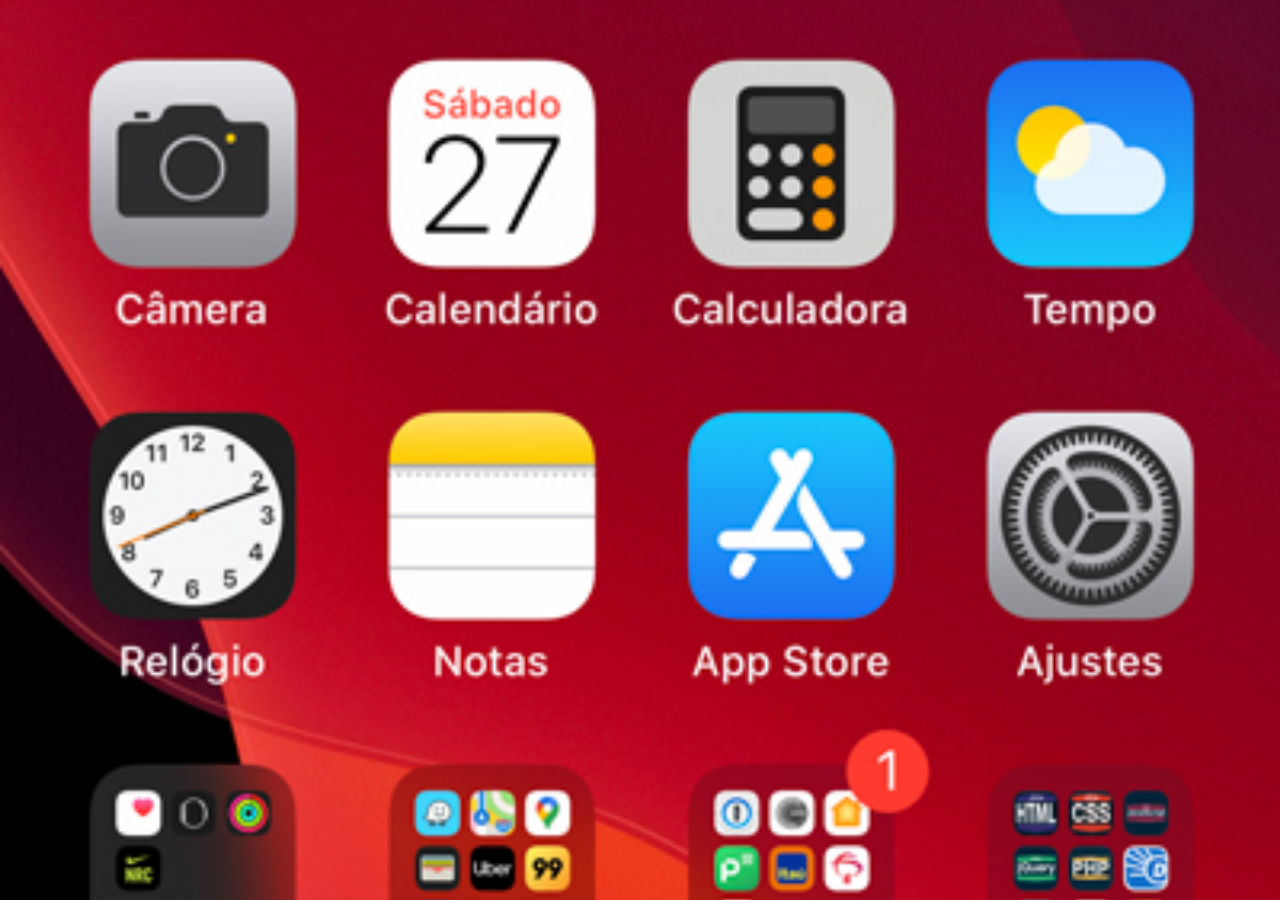
<file: home.html>
<!DOCTYPE html>
<html lang="pt-br">
<head>
    <meta charset="UTF-8">
    <meta name="viewport" content="width=device-width, initial-scale=1.0">
    <title>Home</title>
    <style>
        *{
            margin: 0px;
            padding: 0px;
        }
        body{
            width: 100vw;
            height: 100vh;
            background: black url('imagens/tela-home.jpg') no-repeat top center;
            background-size: cover;
        }
    </style>
</head>
<body>
    
</body>
</html>
</file>
